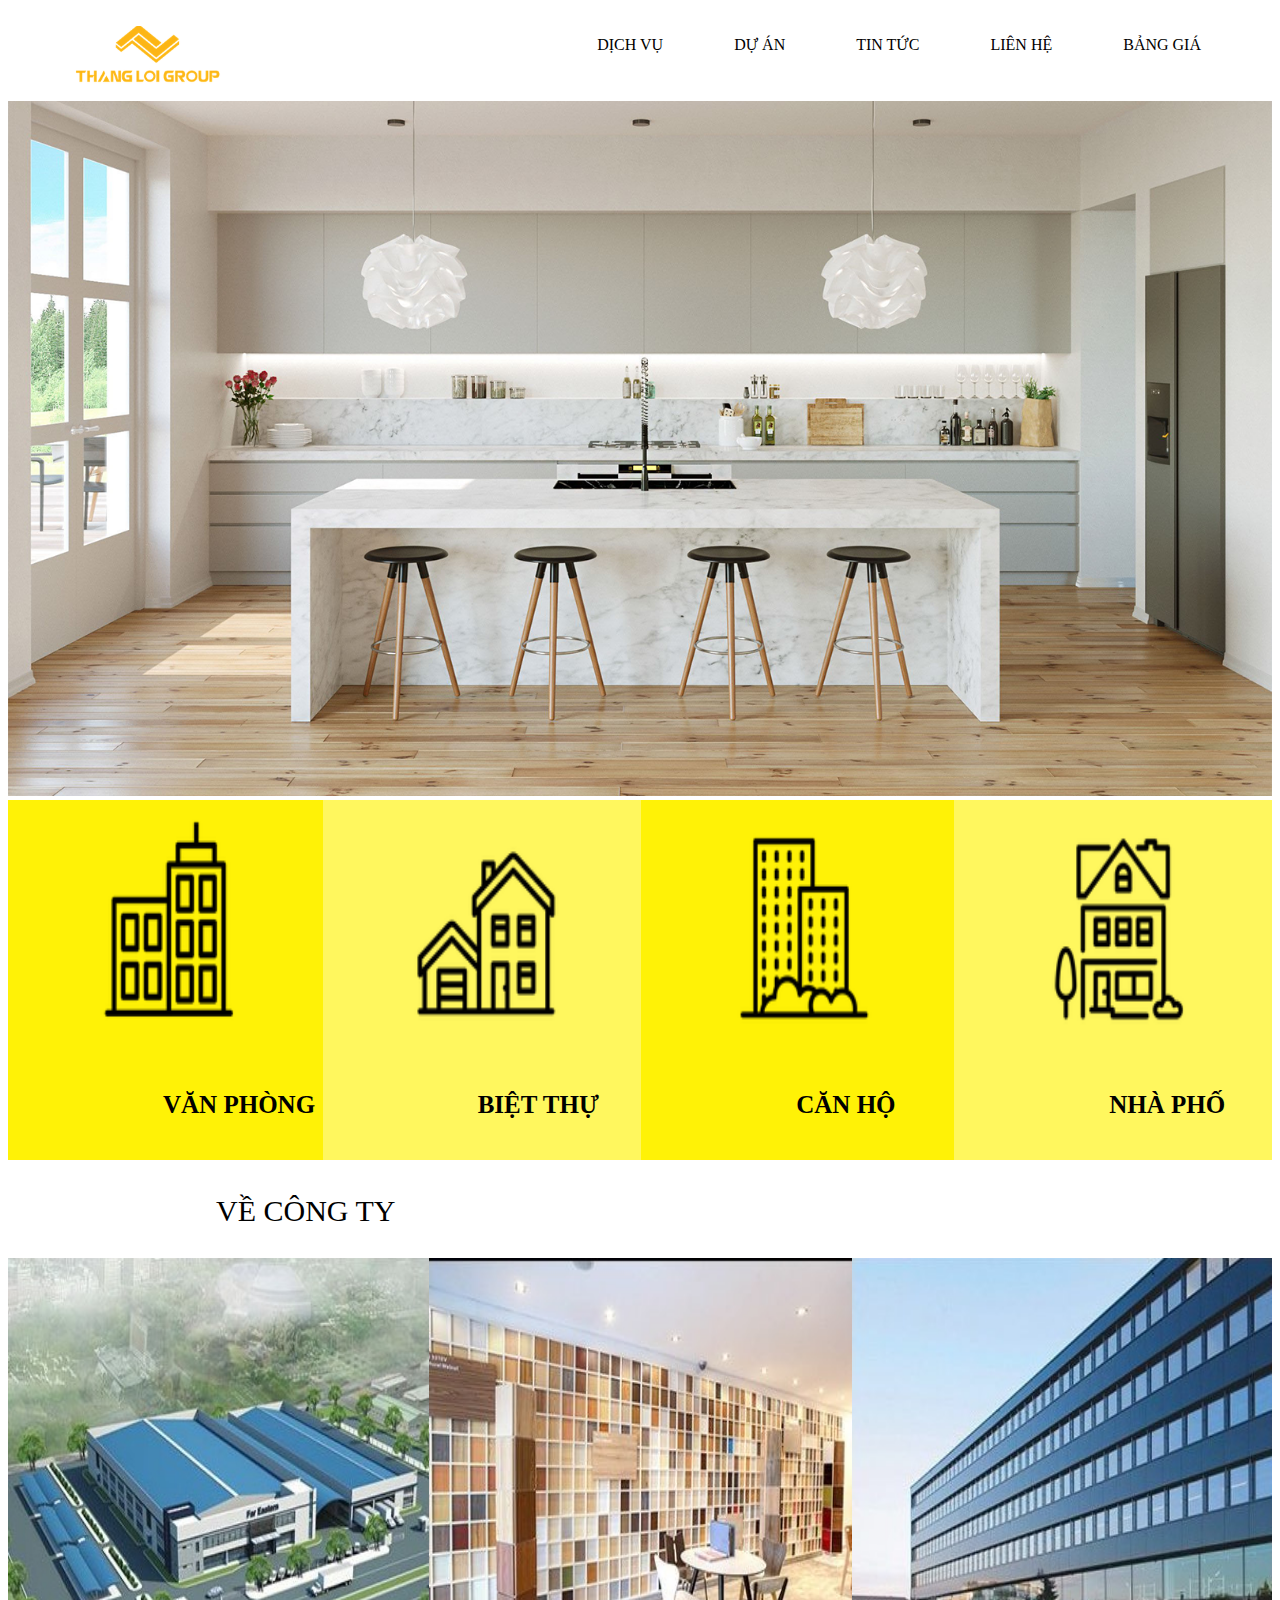
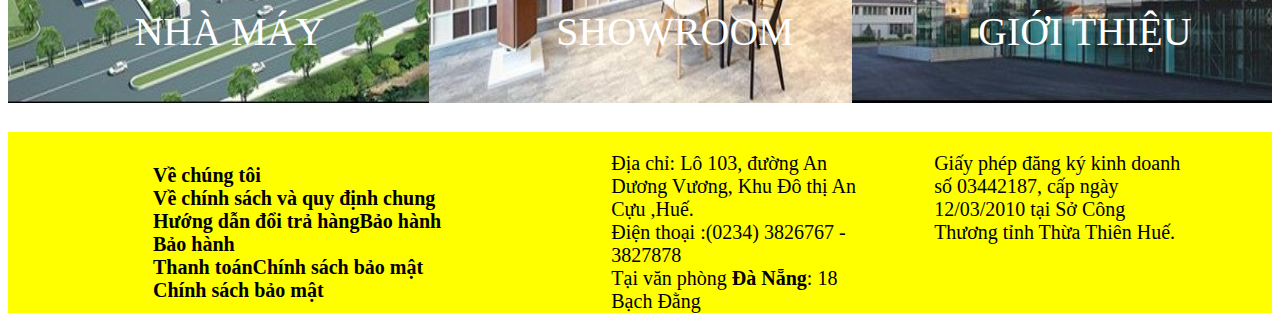
<file: bt.html>
<!DOCTYPE html>
<html lang="en">
<head>
    <meta charset="UTF-8">
    <meta http-equiv="X-UA-Compatible" content="IE=edge">
    <meta name="viewport" content="width=device-width, initial-scale=1.0">
    <title>Thắng Lợi Group</title>
    <link rel="stylesheet" href="css/bt.css">
</head>
<body>
    <div class="wrapper">       
            <ul><li class="logo">
                <img src="css/logo.png"></li>
            </ul>
              <header>
                <ul class="menu">
                    <li><a href="#">DỊCH VỤ</a></li>
                    <li><a href="#">DỰ ÁN</a></li>
                    <li><a href="#">TIN TỨC</a></li>
                    <li><a href="#">LIÊN HỆ</a></li>
                    <li><a href="#">BẢNG GIÁ</a></li>                   
                </ul>
            </header>
        </div>
        <div class="banner">
            <img class="img" src="css/bep.png">
        </div>
        <div class="cafegory">
            <div class="item">
                <img src="css/nha1.png">
                <p> <b>VĂN PHÒNG</b></p>
            </div>
            <div class="item">
                <img src="css/nha2.png">
                <p><b>BIỆT THỰ</b></p>
            </div>
            <div class="item">
                <img src="css/nha3.png">
                <p><b>CĂN HỘ</b></p>
            </div>
            <div class="item">
                <img src="css/nha4.png">
                <p><b>NHÀ PHỐ</b></p>
            </div>
        </div>
        <div class="paf"><p>VỀ CÔNG TY</p></div>
        <div class="shar-room">
            <div class="item">
                <img src="css/nhamay.jpeg">
                <p>NHÀ MÁY</p>
            </div>
            <div class="item">
                <img src="css/canphong.jpeg">
                <p>SHOWROOM</p>
            </div>
            <div class="item">
                <img src="css/nhakinh.jpeg">
                <p>GIỚI THIỆU</p>
            </div>
        </div>
        <div class="support">
            <div class="test1">
                <div><b>Về chúng tôi</b></div>
                <div><b>Về chính sách và quy định chung</b></div>
                <div><b>Hướng dẫn đổi trả hàngBảo hành</b></div>
                <div><b>Bảo hành</b></div>
                <div><b>Thanh toánChính sách bảo mật</b></div>
                <div><b>Chính sách bảo mật</b></div>
            </div>
            <div class="test2">
                <div>Địa chỉ: Lô 103, đường An Dương Vương, Khu Đô thị An Cựu ,Huế.</div>
                <div>Điện thoại :(0234) 3826767 - 3827878</div>
                <div>Tại văn phòng <b>Đà Nẵng</b>: 18 Bạch Đằng </div>
            </div>
            <div class="test3">
                <div>Giấy phép đăng ký kinh doanh số 03442187, cấp ngày 12/03/2010 tại Sở Công Thương tỉnh Thừa Thiên Huế.</div>
            </div>
        </div>

    
    
</body>
</html>
</file>
<file: css/bt.css>
.wrapper ul li{    
    list-style: none;
    }
    .wrapper {     
        width: 100%;
        display: flex;
        justify-content: space-between;
    }
    .wrapper .logo {
        display: flex;
        justify-content:space-between;
        margin-left:20px;
        font-size: 30px;
        margin-right:10%;
    }
    .wrapper .logo {
        margin-right: 30px;
    }
    a{
        text-decoration: none;
        color:black;
    }
header{
    display: flex;
    padding: 0px 20px;
    background-color: #fff;
    justify-content: space-between;
}
header .menu{
    display: flex;
    list-style: none;
    
}
header .logo{
    width: 40%;
    text-transform: uppercase;
    float: right;
}
header ul.menu>li{
    padding: 12px 20px;
    border-right: 1px solid #fff;
    margin-right: 30px;
}
    
    .banner img {
        width: 100%;
    }
    .cafegory ul li{
        position: absolute;
    }
    .cafegory {
        display: flex;
        justify-content: center;
    }
    .cafegory .item img{
        height: 360px;
        width: 240px;
        width: 100%;
    }
    .cafegory .item{
      position:relative;
     
    }
    .cafegory .item p{
        position: absolute;
        bottom: 20px;
        left: 155px;
        font-size: 25px;
    }

    .shar-room .item{
        position: relative;

    }
    .paf {
        font-size: 30px;
        margin-left: 13rem;
    }
    .shar-room .item img{
        height: 445px;
        width: 300px;
        width: 100%;
    }
    .shar-room{
        display: flex;
        justify-content: center;
    } 
       .shar-room .item p{
        position: absolute;
        bottom: 12px;
        left: 30%;
        color: rgb(255, 255, 255);
        text-decoration: dashed;
        font-size: 40px;
    }
    .support{
        display: flex;
        justify-content: space-around;
        font-size: 20px;
        margin-top: 2%;
        background-color: yellow;
        padding-top: 20px;
    }
    .support .test1{
        max-width: 25%;
        display: flex;
        flex-direction: column;
        justify-content: center;
        margin-left: 60px;
    }
    .support .test2{
        max-width: 20%;
        display: flex;
        flex-direction: column;
        justify-content:right;
    }
    .support .test3{
        max-width: 20%;
        display: flex;
        flex-direction: column;
        justify-content:left;
        margin-left: -100px;
    }
</file>
